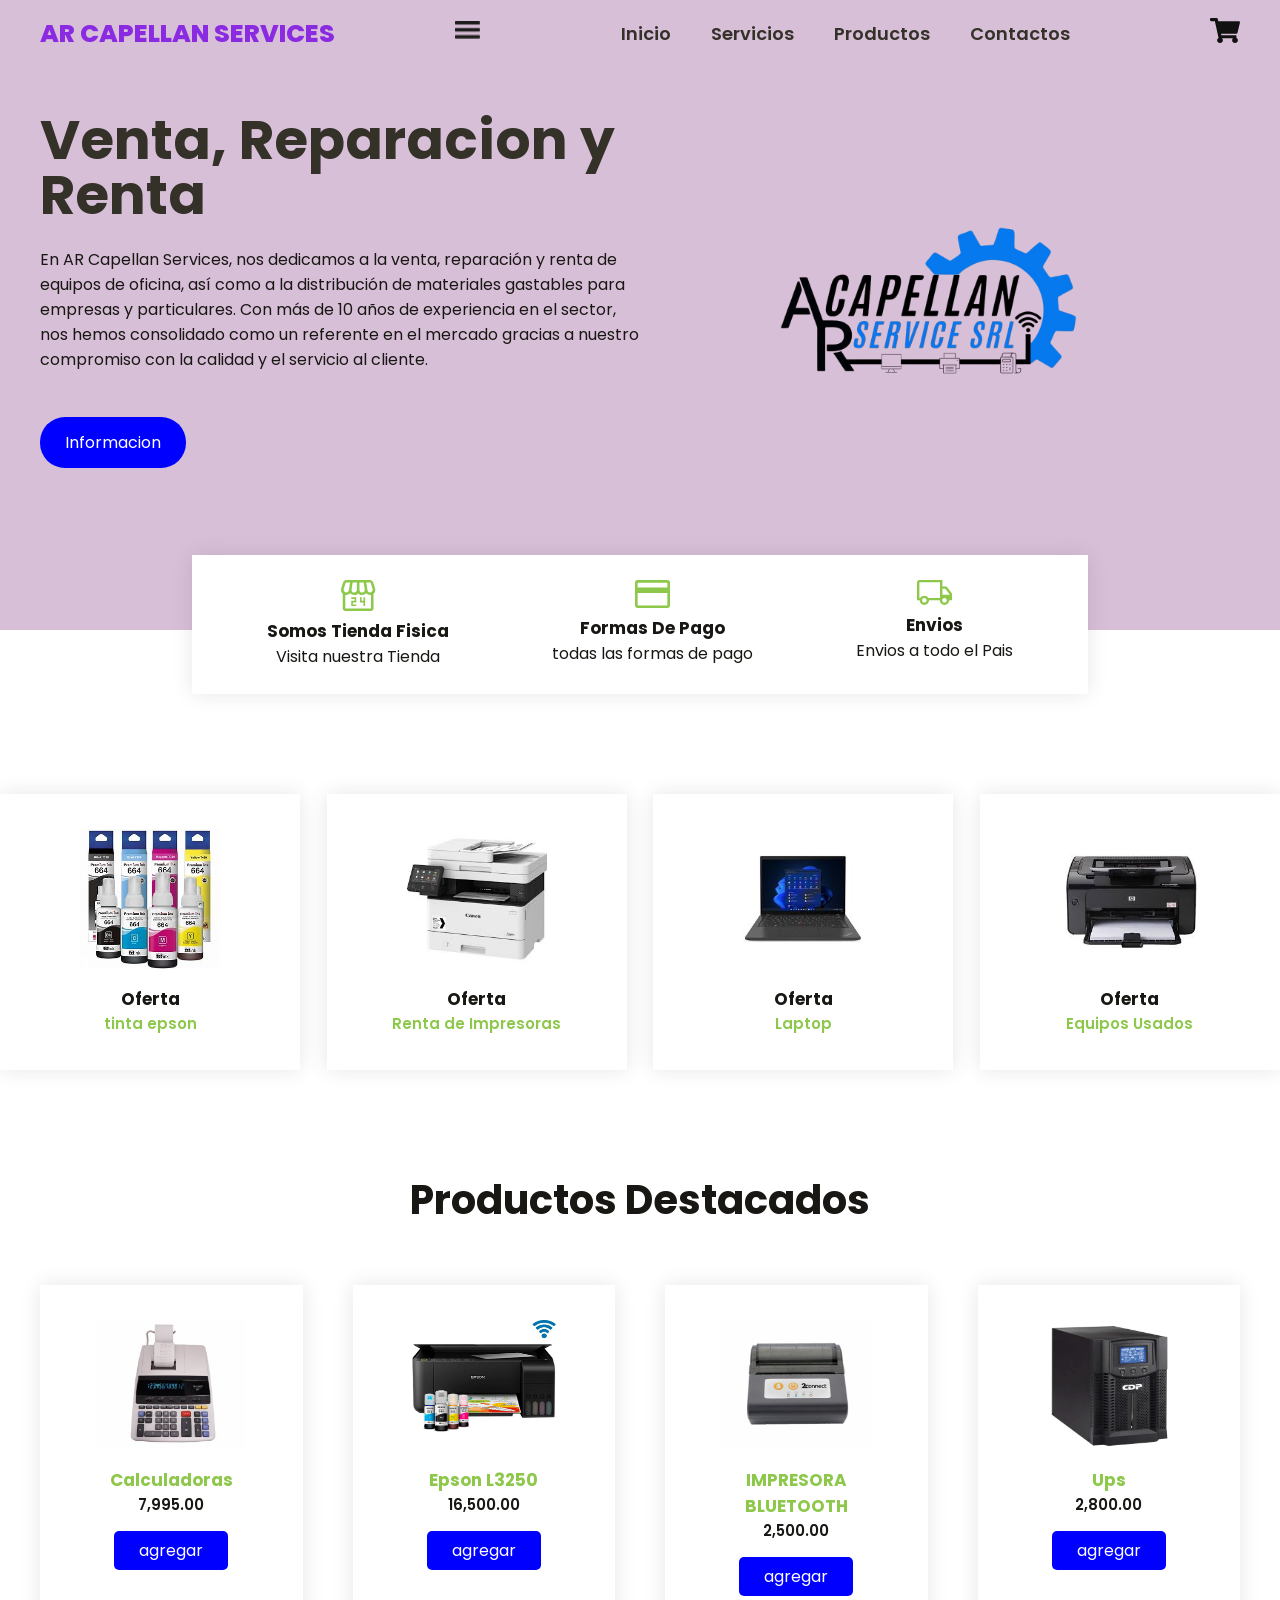
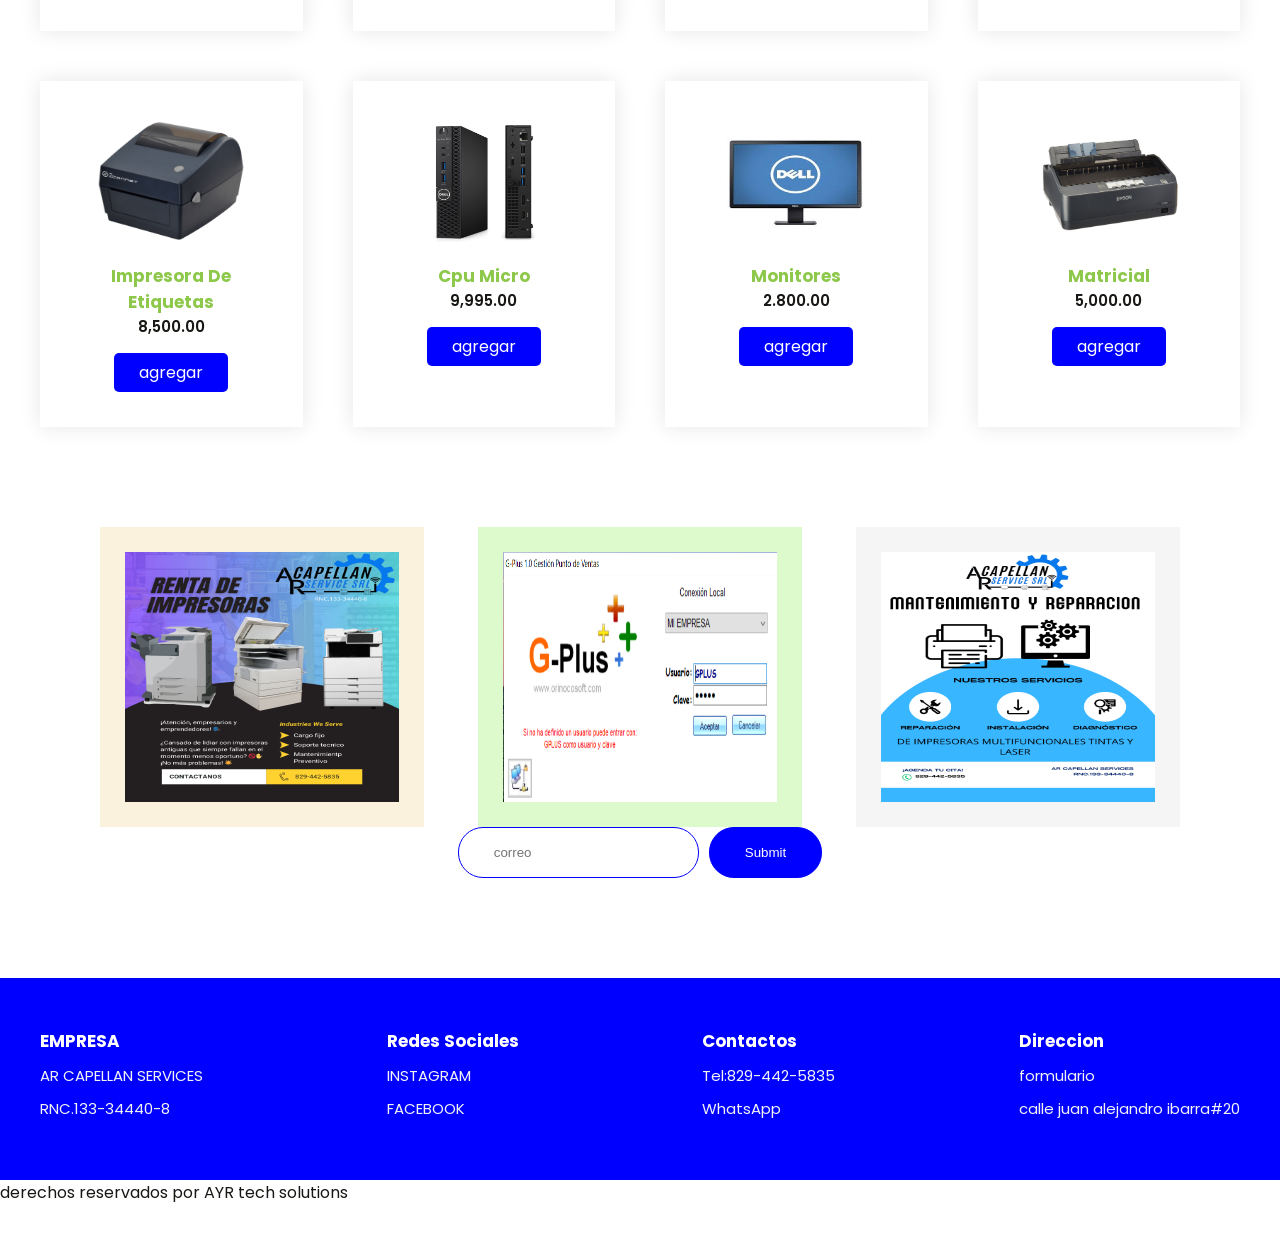
<file: pagina/index.html>
<!DOCTYPE html>
<html lang="es">
<head>
    <meta charset="UTF-8">
    <meta name="viewport" content="width=device-width, initial-scale=1.0">
    <title>pagina</title>
    <link rel="stylesheet" href="style.css">
</head>
<body>
    <header class="header">
        <div class="menu container">
            <a href="#" class="logo">AR Capellan Services</a>
            <input type="checkbox" id="menu" />
            <label for="menu">
                <img src="images/menu.png" class="menu-icono" alt="">
            </label>
            <nav class="navbar">
                <ul>
                    <li><a href="index.html">Inicio</a></li>
                    <li><a href="servicios.html">Servicios</a></li>
                    <li><a href="productos.html">Productos</a></li>
                    <li><a href="#info">Contactos</a></li>
                </ul>

            </nav>
            <div>
                <ul>
                    <li class="submenu">
                        <img src="images/car.svg" id="img-carrito" alt="carrito">
                        <div id="carrito">
                            <table id="lista-carrito">
                                <thead>
                                    <tr>
                                        <th>Imagen</th>
                                        <th>Nombre</th>
                                        <th>Precio</th>
                                        <th></th>
                                    </tr>
                                </thead>
                                <tbody></tbody>
                            </table>
                            <a href="#" id="vaciar-carrito" class="btn-2">vaciar carrito</a>
                        </div>
                    </li>
                </ul>
            </div>
        </div>
        <div class="header-content container">

            <div class="header-txt">
                <h1>Venta, Reparacion y Renta</h1>
                <p>
                    En AR Capellan Services, nos dedicamos a la venta, reparación y renta de equipos de oficina, 
                    así como a la distribución de materiales gastables para empresas y particulares. Con 
                    más de 10 años de experiencia en el sector, nos hemos consolidado como un referente en 
                    el mercado gracias a nuestro compromiso con la calidad y el servicio al cliente.
                </p>
                <a href="#info" class="btn-1">Informacion</a>
            </div>
            <div class="header-img">
                <img src="images/9c46553f-4c68-44c7-bbeb-19b56afff78b.png" alt="">

            </div>

        </div>
    </header>

    <section class="information container">

        <div class="information-content">

            <div class="information-1">
                <img src="images/i1.svg" alt="">
                <h3>Somos Tienda Fisica</h3>
                <p>Visita nuestra Tienda</p>

            </div>

            <div class="information-1">
                <img src="images/i2.svg" alt="">
                <h3>Formas de pago</h3>
                <p>todas las formas de pago</p>

            </div>

            <div class="information-1">
                <img src="images/i3.svg" alt="">
                <h3>Envios</h3>
                <p>Envios a todo el Pais</p>

            </div>

        </div>
    </section>

    <section class="oferts-container">
        <div class="ofert-1">
            <img src="images/tinta.jfif" alt="">
            <h3>Oferta</h3>
            <p>tinta epson</p>
        </div>
        <div class="ofert-1">
            <img src="images/455-2.jfif" alt="">
            <h3>Oferta</h3>
            <p>Renta de Impresoras</p>
        </div>
        <div class="ofert-1">
            <img src="images/laptop.jpg" alt="">
            <h3>Oferta</h3>
            <p>Laptop</p>
        </div>
        <div class="ofert-1">
            <img src="images/hp p1102w.jfif" alt="">
            <h3>Oferta</h3>
            <p>Equipos Usados</p>
        </div>
    </section>

    <main class="products container" id="lista-1">
        <h2>Productos destacados</h2>

        <div class="product-content">

            <div class="product">
                <img src="images/calculadora.jfif" alt="">
                <div class="product-txt">
                    <h3>Calculadoras</h3>
                    <p class="precio">7,995.00</p>
                    <a href="#" class="agregar-carrito btn-2" data-id="1">agregar</a>
                </div>
            </div>

            <div class="product">
                <img src="images/L3250.jpg" alt="">
                <div class="product-txt">
                    <h3>Epson L3250</h3>
                    <p class="precio">16,500.00</p>
                    <a href="#" class="agregar-carrito btn-2" data-id="2">agregar</a>
                </div>
            </div>

            <div class="product">
                <img src="images/blutu print.jpg" alt="">
                <div class="product-txt">
                    <h3>IMPRESORA BLUETOOTH</h3>
                    <p class="precio">2,500.00</p>
                    <a href="#" class="agregar-carrito btn-2" data-id="3">agregar</a>
                </div>
            </div>

            <div class="product">
                <img src="images/ups.png" alt="">
                <div class="product-txt">
                    <h3>Ups</h3>
                    <p class="precio">2,800.00</p>
                    <a href="#" class="agregar-carrito btn-2" data-id="4">agregar</a>
                </div>
            </div>

            <div class="product">
                <img src="images/2connet et.png" alt="">
                <div class="product-txt">
                    <h3>Impresora de etiquetas</h3>
                    <p class="precio">8,500.00</p>
                    <a href="#" class="agregar-carrito btn-2" data-id="5">agregar</a>
                </div>
            </div>

            <div class="product">
                <img src="images/Dell-Optiplex-3050-Micro.jpg" alt="">
                <div class="product-txt">
                    <h3>Cpu Micro</h3>
                    <p class="precio">9,995.00</p>
                    <a href="#" class="agregar-carrito btn-2" data-id="6">agregar</a>
                </div>
            </div>

            <div class="product">
                <img src="images/monitores.jfif" alt="">
                <div class="product-txt">
                    <h3>Monitores</h3>
                    <p class="precio">2.800.00</p>
                    <a href="#" class="agregar-carrito btn-2" data-id="7">agregar</a>
                </div>
            </div>

            <div class="product">
                <img src="images/lx-350.jpg" alt="">
                <div class="product-txt">
                    <h3>Matricial</h3>
                    <p class="precio">5,000.00</p>
                    <a href="#" class="agregar-carrito btn-2" data-id="8">agregar</a>
                </div>
            </div>

        </div>

    </main>

    <section class="service">

        <div class="service-1">
            <img class="store" src="images/black y blu.png" alt="">
        </div>
        <div class="service-2">
            <img class="store" src="images/gplus.png" alt="">
        </div>
        <div class="service-3">
            <img class="store" src="images/Black and Yellow Modern Machinery and Equipment Rental Flyer (2).png" alt="">
        </div>
    </section>

    <section class="contact container">
        <form>
            <input type="email" placeholder="correo">
            <input type="submit" class="btn-3">
        </form>

    </section>

    <footer class="footer" id="info">
        <div class="footer-content container">

            <div class="link">
                <h3>EMPRESA</h3>
                <ul>
                    <li><a href="#">AR CAPELLAN SERVICES</a></li>
                    <li><a href="#">RNC.133-34440-8</a></li>
                </ul>
            </div>

            <div class="link">
                <h3>Redes Sociales</h3>
                <ul>
                    <li><a href="#">INSTAGRAM</a></li>
                    <li><a href="#">FACEBOOK</a></li>
                </ul>
            </div>

            <div class="link">
                <h3>Contactos</h3>
                <ul>
                    <li><a href="#">Tel:829-442-5835</a></li>
                    <li><a href="#">WhatsApp</a></li>
                </ul>
            </div>

            <div class="link">
                <h3>Direccion</h3>
                <ul>
                    <li><a href="https://docs.google.com/forms/d/e/1FAIpQLScS4ms8FTsH62afDTFdSHdlRPgSQVAAd4B9o5_jWUWKM56L8A/viewform?usp=header">formulario</a></li>
                    <li><a href="#">calle juan alejandro ibarra#20 </a></li>
                </ul>
            </div>

        </div>
    </footer>
    <p>derechos reservados por AYR tech solutions</p>

    <script src="script.js"></script>  
</body>
</html>
</file>
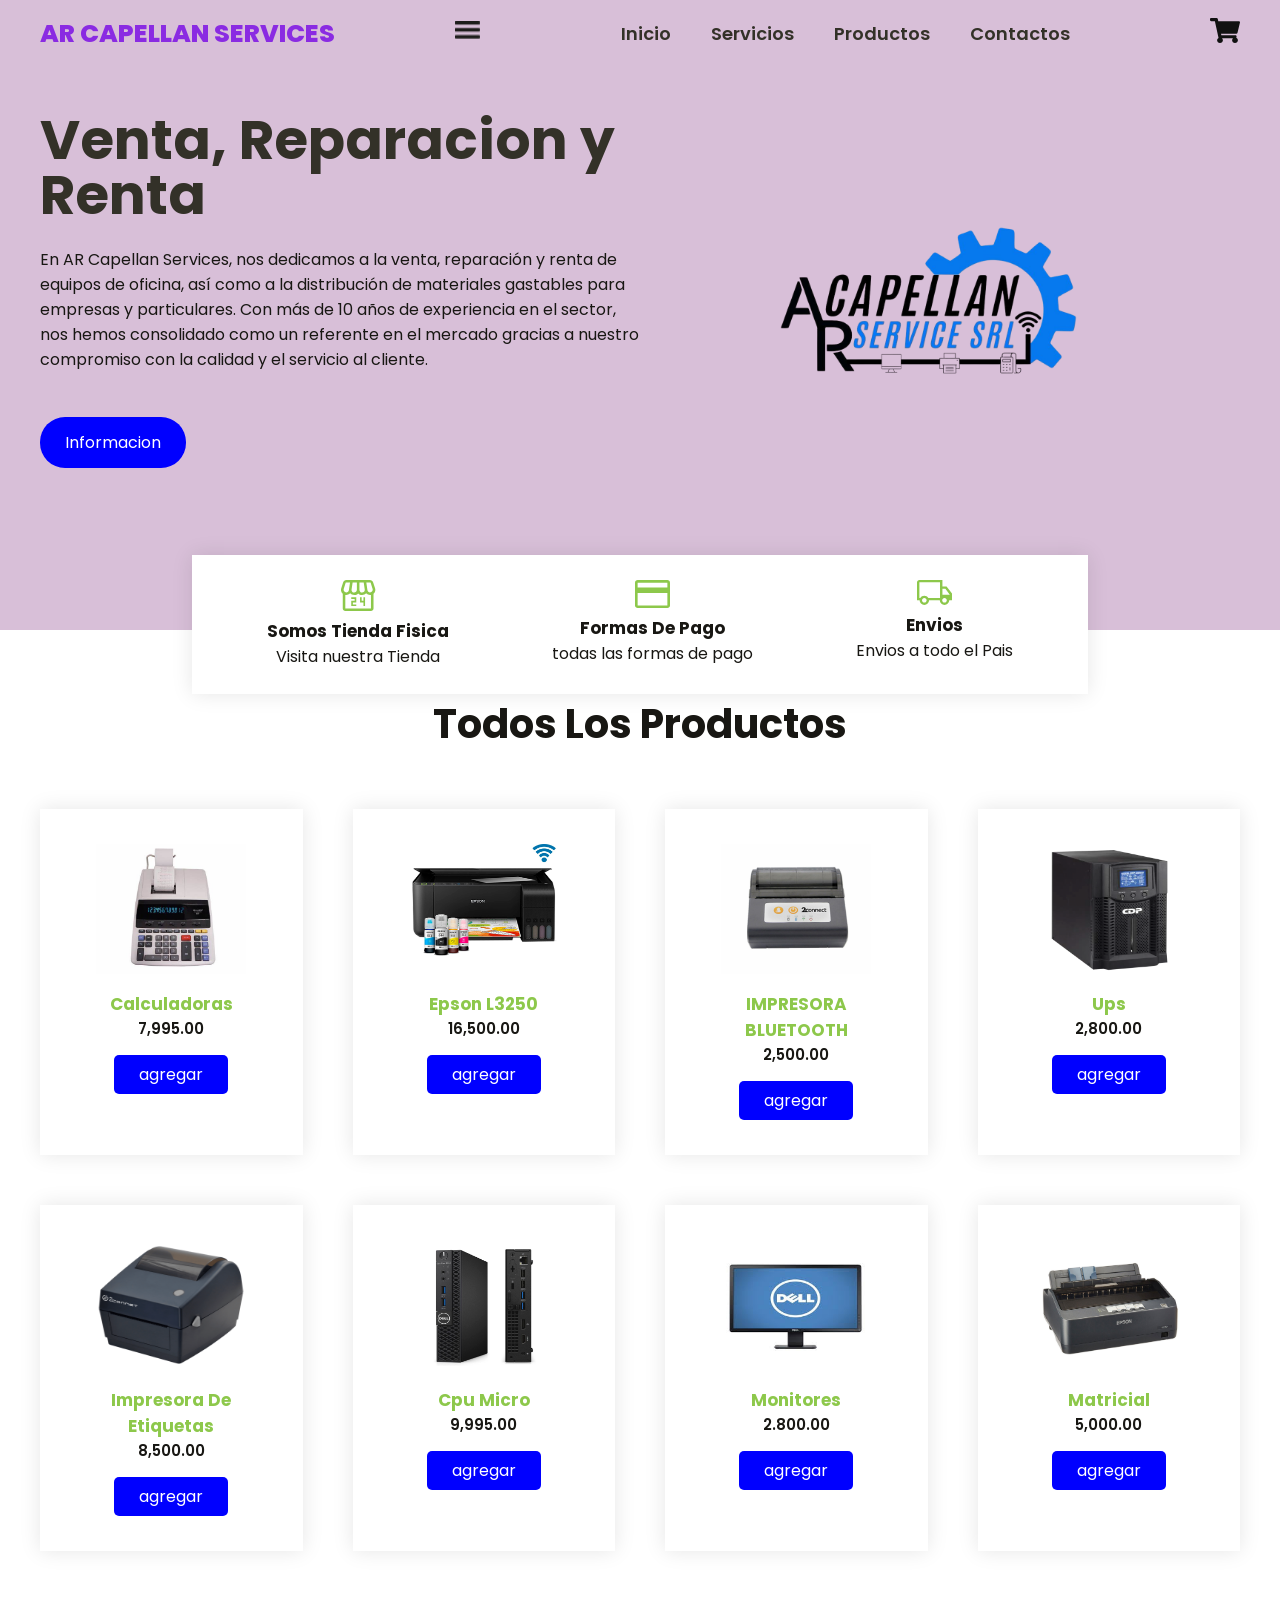
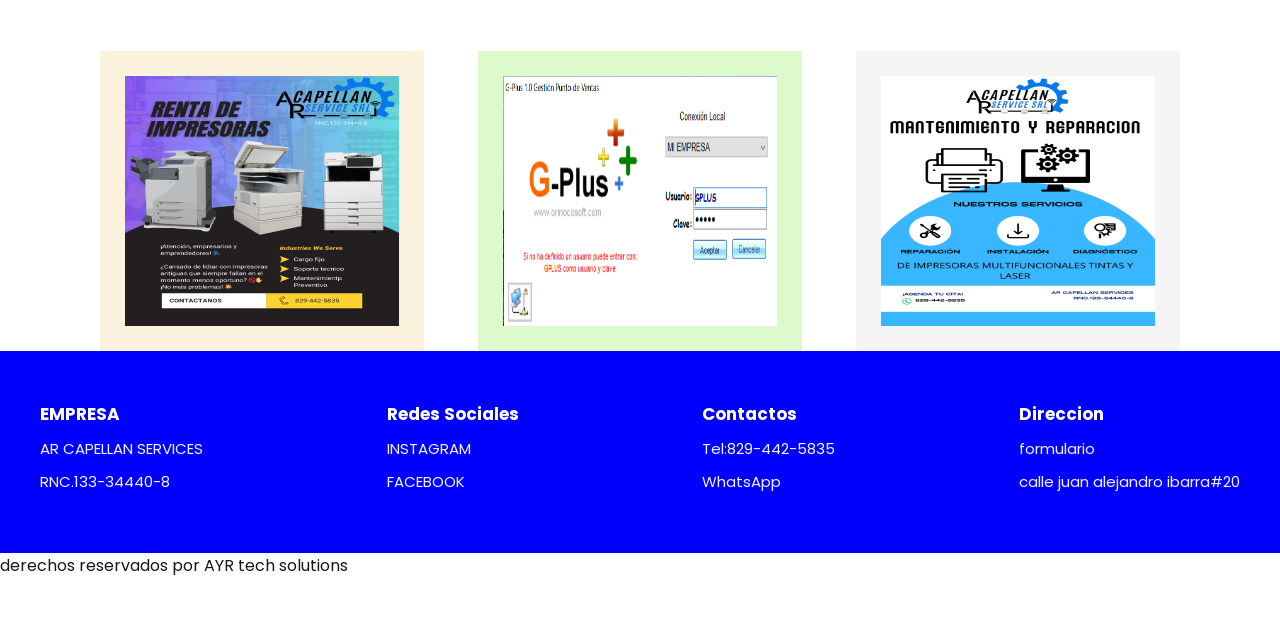
<file: pagina/productos.html>
<!DOCTYPE html>
<html lang="es">
<head>
    <meta charset="UTF-8">
    <meta name="viewport" content="width=device-width, initial-scale=1.0">
    <title>pagina</title>
    <link rel="stylesheet" href="style.css">
</head>
<body>
    <header class="header">
        <div class="menu container">
            <a href="#" class="logo">AR Capellan Services</a>
            <input type="checkbox" id="menu" />
            <label for="menu">
                <img src="images/menu.png" class="menu-icono" alt="">
            </label>
            <nav class="navbar">
                <ul>
                    <li><a href="index.html">Inicio</a></li>
                    <li><a href="servicios.html">Servicios</a></li>
                    <li><a href="productos.html">Productos</a></li>
                    <li><a href="#info">Contactos</a></li>
                </ul>

            </nav>
            <div>
                <ul>
                    <li class="submenu">
                        <img src="images/car.svg" id="img-carrito" alt="carrito">
                        <div id="carrito">
                            <table id="lista-carrito">
                                <thead>
                                    <tr>
                                        <th>Imagen</th>
                                        <th>Nombre</th>
                                        <th>Precio</th>
                                        <th></th>
                                    </tr>
                                </thead>
                                <tbody></tbody>
                            </table>
                            <a href="#" id="vaciar-carrito" class="btn-2">vaciar carrito</a>
                        </div>
                    </li>
                </ul>
            </div>
        </div>
        <div class="header-content container">

            <div class="header-txt">
                <h1>Venta, Reparacion y Renta</h1>
                <p>
                    En AR Capellan Services, nos dedicamos a la venta, reparación y renta de equipos de oficina, 
                    así como a la distribución de materiales gastables para empresas y particulares. Con 
                    más de 10 años de experiencia en el sector, nos hemos consolidado como un referente en 
                    el mercado gracias a nuestro compromiso con la calidad y el servicio al cliente.
                </p>
                <a href="#info" class="btn-1">Informacion</a>
            </div>
            <div class="header-img">
                <img src="images/9c46553f-4c68-44c7-bbeb-19b56afff78b.png" alt="">

            </div>

        </div>
    </header>

    <section class="information container">

        <div class="information-content">

            <div class="information-1">
                <img src="images/i1.svg" alt="">
                <h3>Somos Tienda Fisica</h3>
                <p>Visita nuestra Tienda</p>

            </div>

            <div class="information-1">
                <img src="images/i2.svg" alt="">
                <h3>Formas de pago</h3>
                <p>todas las formas de pago</p>

            </div>

            <div class="information-1">
                <img src="images/i3.svg" alt="">
                <h3>Envios</h3>
                <p>Envios a todo el Pais</p>

            </div>

        </div>
    </section>

    <main class="products container" id="lista-1">
        <h2>Todos los Productos</h2>

        <div class="product-content">

            <div class="product">
                <img src="images/calculadora.jfif" alt="">
                <div class="product-txt">
                    <h3>Calculadoras</h3>
                    <p class="precio">7,995.00</p>
                    <a href="#" class="agregar-carrito btn-2" data-id="1">agregar</a>
                </div>
            </div>

            <div class="product">
                <img src="images/L3250.jpg" alt="">
                <div class="product-txt">
                    <h3>Epson L3250</h3>
                    <p class="precio">16,500.00</p>
                    <a href="#" class="agregar-carrito btn-2" data-id="2">agregar</a>
                </div>
            </div>

            <div class="product">
                <img src="images/blutu print.jpg" alt="">
                <div class="product-txt">
                    <h3>IMPRESORA BLUETOOTH</h3>
                    <p class="precio">2,500.00</p>
                    <a href="#" class="agregar-carrito btn-2" data-id="3">agregar</a>
                </div>
            </div>

            <div class="product">
                <img src="images/ups.png" alt="">
                <div class="product-txt">
                    <h3>Ups</h3>
                    <p class="precio">2,800.00</p>
                    <a href="#" class="agregar-carrito btn-2" data-id="4">agregar</a>
                </div>
            </div>

            <div class="product">
                <img src="images/2connet et.png" alt="">
                <div class="product-txt">
                    <h3>Impresora de etiquetas</h3>
                    <p class="precio">8,500.00</p>
                    <a href="#" class="agregar-carrito btn-2" data-id="5">agregar</a>
                </div>
            </div>

            <div class="product">
                <img src="images/Dell-Optiplex-3050-Micro.jpg" alt="">
                <div class="product-txt">
                    <h3>Cpu Micro</h3>
                    <p class="precio">9,995.00</p>
                    <a href="#" class="agregar-carrito btn-2" data-id="6">agregar</a>
                </div>
            </div>

            <div class="product">
                <img src="images/monitores.jfif" alt="">
                <div class="product-txt">
                    <h3>Monitores</h3>
                    <p class="precio">2.800.00</p>
                    <a href="#" class="agregar-carrito btn-2" data-id="7">agregar</a>
                </div>
            </div>

            <div class="product">
                <img src="images/lx-350.jpg" alt="">
                <div class="product-txt">
                    <h3>Matricial</h3>
                    <p class="precio">5,000.00</p>
                    <a href="#" class="agregar-carrito btn-2" data-id="8">agregar</a>
                </div>
            </div>

        </div>

    </main>

    <section class="service">

        <div class="service-1">
            <img class="store" src="images/black y blu.png" alt="">
        </div>
        <div class="service-2">
            <img class="store" src="images/gplus.png" alt="">
        </div>
        <div class="service-3">
            <img class="store" src="images/Black and Yellow Modern Machinery and Equipment Rental Flyer (2).png" alt="">
        </div>
    </section>


    <footer class="footer" id="info">
        <div class="footer-content container">

            <div class="link">
                <h3>EMPRESA</h3>
                <ul>
                    <li><a href="#">AR CAPELLAN SERVICES</a></li>
                    <li><a href="#">RNC.133-34440-8</a></li>
                </ul>
            </div>

            <div class="link">
                <h3>Redes Sociales</h3>
                <ul>
                    <li><a href="#">INSTAGRAM</a></li>
                    <li><a href="#">FACEBOOK</a></li>
                </ul>
            </div>

            <div class="link">
                <h3>Contactos</h3>
                <ul>
                    <li><a href="#">Tel:829-442-5835</a></li>
                    <li><a href="#">WhatsApp</a></li>
                </ul>
            </div>

            <div class="link">
                <h3>Direccion</h3>
                <ul>
                    <li><a href="https://docs.google.com/forms/d/e/1FAIpQLScS4ms8FTsH62afDTFdSHdlRPgSQVAAd4B9o5_jWUWKM56L8A/viewform?usp=header">formulario</a></li>
                    <li><a href="#">calle juan alejandro ibarra#20 </a></li>
                </ul>
            </div>

        </div>
    </footer>
    <p>derechos reservados por AYR tech solutions</p>

    <script src="script.js"></script>  
</body>
</html>
</file>
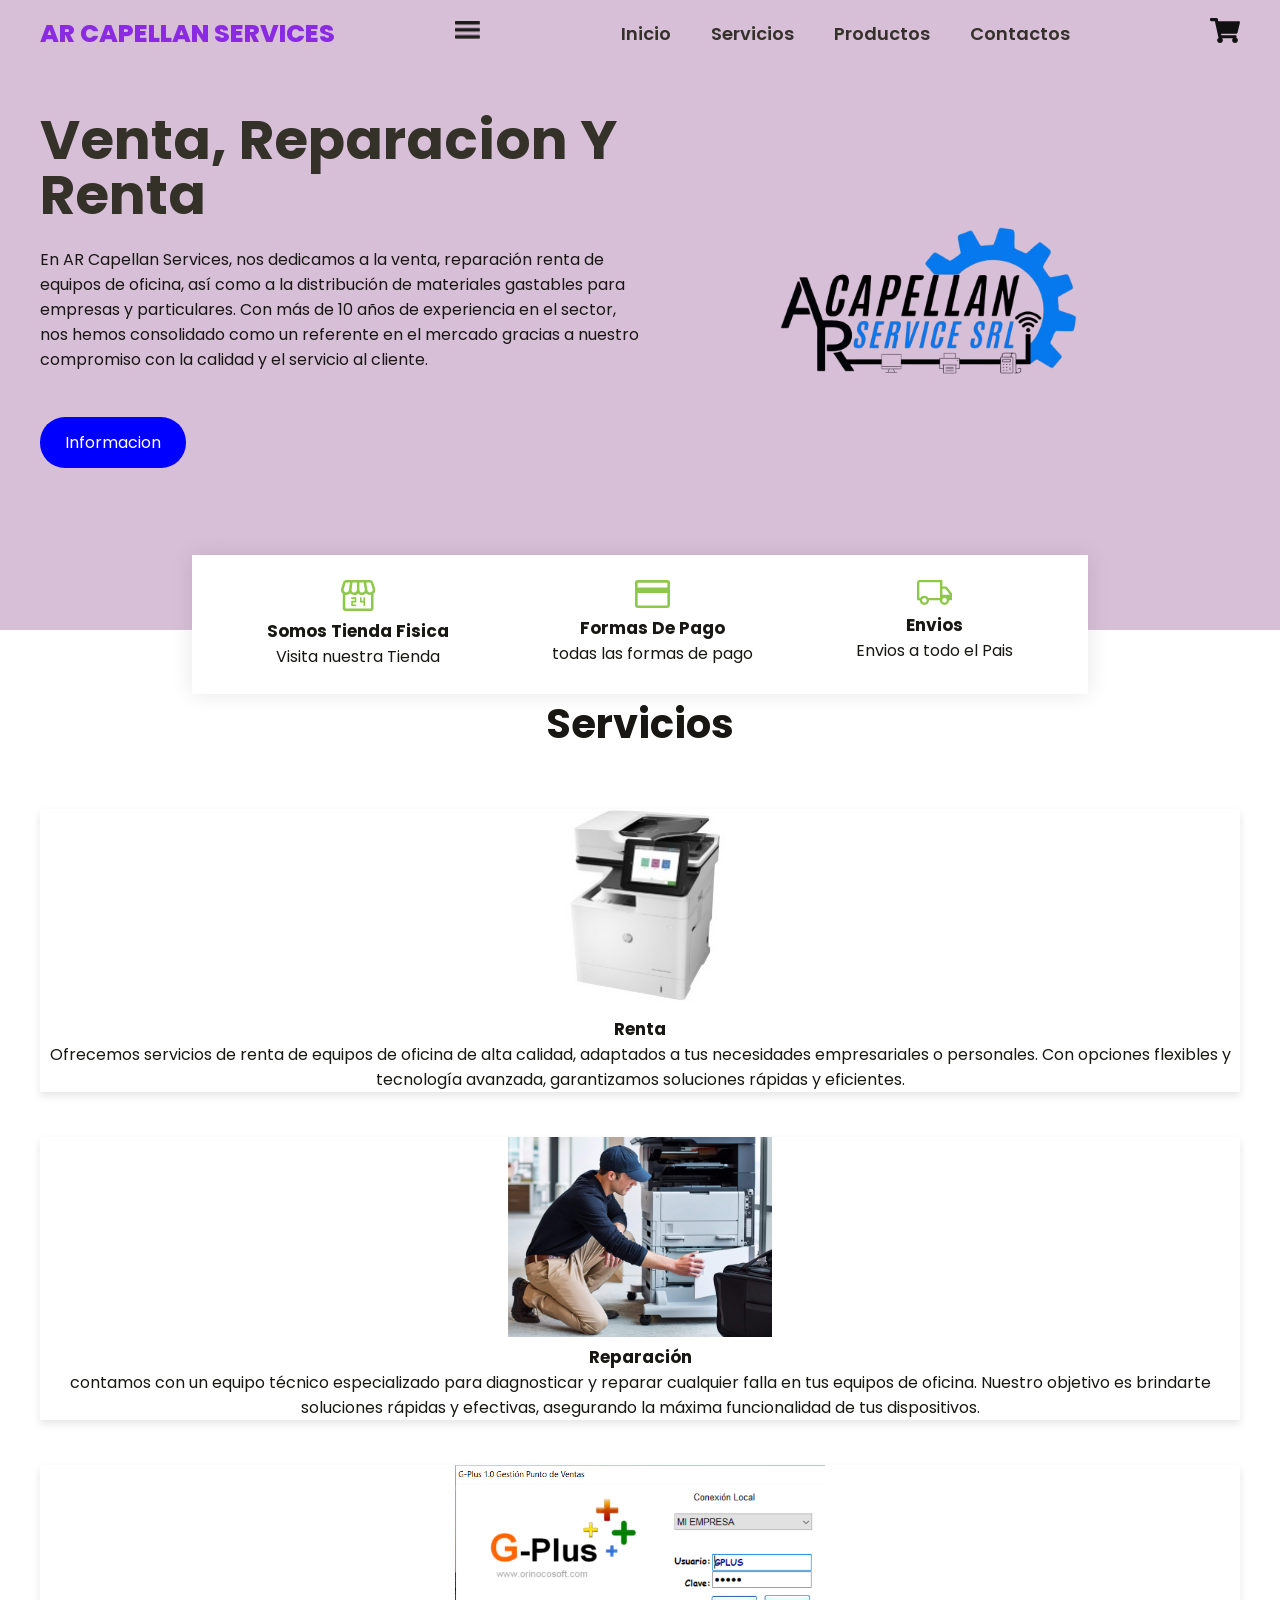
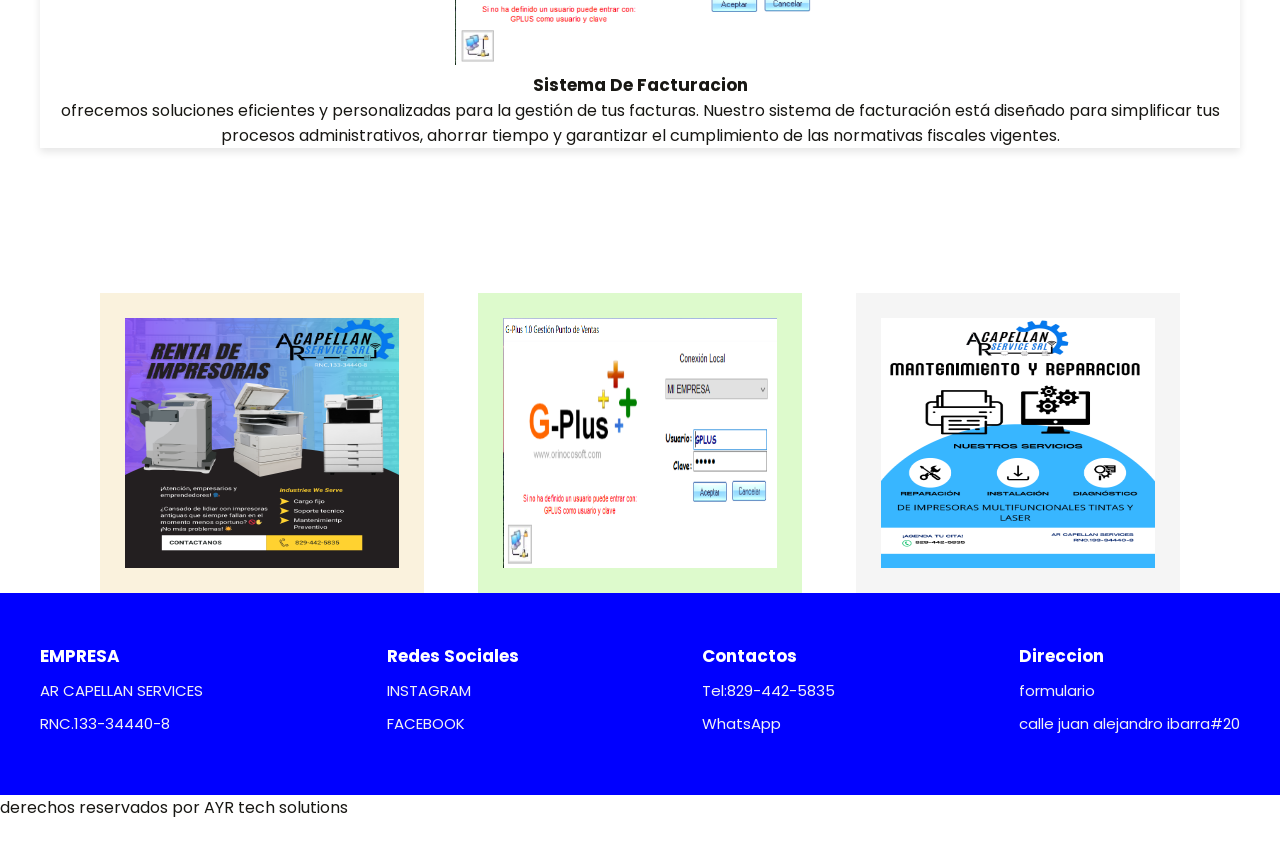
<file: pagina/servicios.html>
<!DOCTYPE html>
<html lang="es">
<head>
    <meta charset="UTF-8">
    <meta name="viewport" content="width=device-width, initial-scale=1.0">
    <title>pagina</title>
    <link rel="stylesheet" href="style.css">
</head>
<body>
    <header class="header">
        <div class="menu container">
            <a href="#" class="logo">AR Capellan Services</a>
            <input type="checkbox" id="menu" />
            <label for="menu">
                <img src="images/menu.png" class="menu-icono" alt="">
            </label>
            <nav class="navbar">
                <ul>
                    <li><a href="index.html">Inicio</a></li>
                    <li><a href="servicios.html">Servicios</a></li>
                    <li><a href="productos.html">Productos</a></li>
                    <li><a href="#info">Contactos</a></li>
                </ul>

            </nav>
            <div>
                <ul>
                    <li class="submenu">
                        <img src="images/car.svg" id="img-carrito" alt="carrito">
                        <div id="carrito">
                            <table id="lista-carrito">
                                <thead>
                                    <tr>
                                        <th>Imagen</th>
                                        <th>Nombre</th>
                                        <th>Precio</th>
                                        <th></th>
                                    </tr>
                                </thead>
                                <tbody></tbody>
                            </table>
                            <a href="#" id="vaciar-carrito" class="btn-2">vaciar carrito</a>
                        </div>
                    </li>
                </ul>
            </div>
        </div>
        <div class="header-content container">

            <div class="header-txt">
                <h1>Venta, Reparacion Y Renta</h1>
                <p>
                    En AR Capellan Services, nos dedicamos a la venta, reparación renta de equipos de oficina, 
                    así como a la distribución de materiales gastables para empresas y particulares. Con 
                    más de 10 años de experiencia en el sector, nos hemos consolidado como un referente en 
                    el mercado gracias a nuestro compromiso con la calidad y el servicio al cliente.
                </p>
                <a href="#info" class="btn-1">Informacion</a>
            </div>
            <div class="header-img">
                <img src="images/9c46553f-4c68-44c7-bbeb-19b56afff78b.png" alt="">

            </div>

        </div>
    </header>

    <section class="information container">

        <div class="information-content">

            <div class="information-1">
                <img src="images/i1.svg" alt="">
                <h3>Somos Tienda Fisica</h3>
                <p>Visita nuestra Tienda</p>

            </div>

            <div class="information-1">
                <img src="images/i2.svg" alt="">
                <h3>Formas de pago</h3>
                <p>todas las formas de pago</p>

            </div>

            <div class="information-1">
                <img src="images/i3.svg" alt="">
                <h3>Envios</h3>
                <p>Envios a todo el Pais</p>

            </div>

        </div>
    </section>

    <main class="products container" id="lista-1">
        <h2>servicios</h2>

        <section id="servicios" class="py-5 bg-light">
            <div class="container">
                <div class="row row-cols-1 row-cols-md-3 g-4">
                    <div class="col">
                        <div class="card h-100 service-card">
                            <img src="images/HP-láser-Jet-E62655..jpg" class="card-img-top" alt="Financiamiento" style="object-fit: cover; height: 200px;">
                            <div class="card-body">
                                <i class="fas fa-piggy-bank fa-2x mb-2 text-accent"></i>
                                <h3 class="card-title">Renta</h3>
                                <p class="card-text">Ofrecemos servicios de renta de equipos de oficina de alta calidad, adaptados a tus necesidades empresariales o personales. Con opciones flexibles y tecnología avanzada, garantizamos soluciones rápidas y eficientes.</p>
                            </div>
                        </div>
                    </div>
                    <div class="col">
                        <div class="card h-100 service-card">
                            <img src="images/Reparacion.jpg" class="card-img-top" alt="Reparación" style="object-fit: cover; height: 200px;">
                            <div class="card-body">
                                <i class="fas fa-wrench fa-2x mb-2 text-accent"></i>
                                <h3 class="card-title">Reparación</h3>
                                <p class="card-text">contamos con un equipo técnico especializado para diagnosticar y reparar cualquier falla en tus equipos de oficina. Nuestro objetivo es brindarte soluciones rápidas y efectivas, asegurando la máxima funcionalidad de tus dispositivos.</p>
                            </div>
                        </div>
                    </div>
                    <div class="col">
                        <div class="card h-100 service-card">
                            <img src="images/gplus.png" class="card-img-top" alt="Desbloqueo" style="object-fit: cover; height: 200px;">
                            <div class="card-body">
                                <i class="fas fa-unlock fa-2x mb-2 text-accent"></i>
                                <h3 class="card-title">Sistema De Facturacion</h3>
                                <p class="card-text">ofrecemos soluciones eficientes y personalizadas para la gestión de tus facturas. Nuestro sistema de facturación está diseñado para simplificar tus procesos administrativos, ahorrar tiempo y garantizar el cumplimiento de las normativas fiscales vigentes.</p>
                            </div>
                        </div>
                    </div>
                </div>
            </div>
        </section>

       

    </main>

    <section class="service">

        <div class="service-1">
            <img class="store" src="images/black y blu.png" alt="">
        </div>
        <div class="service-2">
            <img class="store" src="images/gplus.png" alt="">
        </div>
        <div class="service-3">
            <img class="store" src="images/Black and Yellow Modern Machinery and Equipment Rental Flyer (2).png" alt="">
        </div>
    </section>


    <footer class="footer" id="info">
        <div class="footer-content container">

            <div class="link">
                <h3>EMPRESA</h3>
                <ul>
                    <li><a href="#">AR CAPELLAN SERVICES</a></li>
                    <li><a href="#">RNC.133-34440-8</a></li>
                </ul>
            </div>

            <div class="link">
                <h3>Redes Sociales</h3>
                <ul>
                    <li><a href="#">INSTAGRAM</a></li>
                    <li><a href="#">FACEBOOK</a></li>
                </ul>
            </div>

            <div class="link">
                <h3>Contactos</h3>
                <ul>
                    <li><a href="#">Tel:829-442-5835</a></li>
                    <li><a href="#">WhatsApp</a></li>
                </ul>
            </div>

            <div class="link">
                <h3>Direccion</h3>
                <ul>
                    <li><a href="https://docs.google.com/forms/d/e/1FAIpQLScS4ms8FTsH62afDTFdSHdlRPgSQVAAd4B9o5_jWUWKM56L8A/viewform?usp=header">formulario</a></li>
                    <li><a href="#">calle juan alejandro ibarra#20 </a></li>
                </ul>
            </div>

        </div>
    </footer>
    <p>derechos reservados por AYR tech solutions</p>

    <script src="script.js"></script>  
</body>
</html>
</file>
<file: pagina/style.css>
@import url('https://fonts.googleapis.com/css2?family=Poppins:ital,wght@0,100;0,200;0,300;0,400;0,500;0,600;0,700;0,800;0,900;1,100;1,200;1,300;1,400;1,500;1,600;1,700;1,800;1,900&display=swap');
* {
    margin: 0;
    padding: 0;
    box-sizing: border-box;
    text-decoration: none;
    list-style: none;
}

body {
    font-family: "Poppins", sans-serif;
    color: aqua;

}

img {
    max-width: 100%;
}

.container {
    max-width: 1200px;
    margin: 0 auto;
}
.header {
    background-color: thistle;
    display: flex;
    align-items: center;
    min-height: 70vh;
    padding: 100px 0;
}

.menu {
    position: absolute;
    top: 0;
    left: 0;
    right: 0;
    display: flex;
    align-items: center;
    justify-content: space-between;
}

.logo {
    color: blueviolet;
    font-size: 25px;
    font-weight: 800;
    text-transform: uppercase;
}
.menu .navbar ul li {
    position: relative;
    float: left;
}

.menu .navbar ul li a {
    font-size: 18px;
    padding: 20px;
    color: #333128;
    display: block;
    font-weight: 600;
}

#menu {
    display: none;
}

.menu-icono {
    width: 25px;

}

.menu laber {
    cursor: pointer;
    display: none;
}
.submenu {
    position: relative;
}
.submenu #carrito {
    display: none;
}

.submenu:hover #carrito {
    display: block;
    position: absolute;
    right: 0;
    backdrop-filter: blur(10px);
    top: 100%;
    z-index: 1;
    background-color: #4E4B5076;
    padding: 20px;
    min-width: 400px;
}

table {
    width: 100%;
}

th, td {
    color: white;
}

.borrar {
    background-color: blue;
    border-radius: 50%;
    padding: 5px 10px;
    color: white;
    font-weight: 800;
    cursor: pointer;
}
.header-content {
    display: flex;
}
.header-txt {
    flex-basis: 50%;
}
.header-txt span {
    font-size: 16px;
    color: blue;
    font-weight: 700;
    margin-bottom: 15px;
    display: block;
}

.header-txt h1 {
    font-size: 55px;
    line-height: 1;
    color: #333128;
    margin-bottom: 25px;
}

p {
    font-size: 16px;
    color: #181713;
    margin-bottom: 45px;
}

.btn-1 {
    display: inline-block;
    padding: 13px 25px;
    color: white;
    border-radius: 25px;
    background-color: blue;
    text-transform: capitalize;
}
.header-img {
    flex-basis: 50%;
    text-align: center;

}
.header-img img {
    width: 400px;
}

.information {
    width: 70%;
    box-shadow: 0 0 20px rgba(0, 0, 0, 0.1);
    padding: 25px 75px;
    margin-top: -75px;
    background-color: white;
}

.information-content {
    text-align: center;
    display: flex;
    justify-content: space-between;
}

.information-1 img {
    width: 35px;

}
h3 {
    font-size: 17px;
    color: #181713;
    text-transform: capitalize;
}
.information-1 p {
    margin-bottom: 0;
}
.oferts-container {
    padding: 100px 0;
    display: flex;
    justify-content: space-between;
}
.ofert-1 {
    text-align: center;
    flex-basis: calc(25% - 20px);
    box-shadow: 0 0 20px rgb(0, 0, 0, 0.1);
    padding: 35px;
}
.ofert-1 img {
    width: 140px;
    margin-bottom: 10px;
}
.ofert-1 p {
    font-size: 15px;
    margin: 0;
    font-weight: 600;
    color: #8dc84b;
}
.products {
    padding: 0 0 100px 0;
    text-align: center;
}
.products h2 {
    font-size: 40px;
    color: #181713;
    text-transform: capitalize;
    margin-bottom: 55px;
}

.product-content {
    display: grid;
    grid-template-columns: repeat(4, 1fr);
    gap: 50px;
}
.product {
    text-align: center;
    box-shadow: 0 0 20px rgba(0, 0, 0, 0.1);
    padding: 35px;
}
.product img {
    width: 150px;
    height: 130px;
    margin-bottom: 10px;
}
.product h3 {
    color: #8dc84b;
}
.product p {
    font-size: 15px;
    margin: 0;
    color: #181713;
    font-weight: 600;
}
.btn-2 {
    display: inline-block;
    margin-top: 15px;
    padding: 7px 25px;
    border-radius: 5px;
    color: white;
    background-color: blue;
}
.service {
    padding-inline: 100px;
    display: flex;
    justify-content: space-between;
}
.service-1 {
    flex-basis: 30%;
    padding: 25px;
    background-color: #FAF2DD;
    display: flex;
    justify-content: center;
    align-items: center;
}
.store {
    width: 300px;
    height: 250px;
}

.service-2 {
    flex-basis: 30%;
    padding: 25px;
    background-color: #DDFACC;
    display: flex;
    justify-content: center;
    align-items: center
}

.service-3 {
    flex-basis: 30%;
    padding: 25px;
    background-color: whitesmoke;
    display: flex;
    justify-content: center;
    align-items: center
}

.contact {
    padding-bottom: 100px;
    display: flex;
    justify-content: center;
    align-items: center;
}

form {
    display: flex;
}

input {
    padding: 17px 35px;
    border-radius: 25px;
    border: 1px solid blue;
    outline: none;
}
.btn-3 {
    margin-left: 10px;
    color: white;
    background-color: blue;
}

.footer {
    padding: 50px 0;
    background-color: blue;
}

.footer-content {
    display: flex;
    justify-content: space-between;
}
.link h3 {
    color: white;
    font-size: 17px;
    margin-bottom: 10px;
}
.link a {
    color: #f3f3f3;
    font-size: 15px;
    display: block;
    margin-bottom: 10px;
}

.link a:hover {
    color: white;
}

@media(max-width:991px) {
    .menu {
        padding: 30px;
    }

    .menu label {
        display: initial;
    }

    .menu .navbar {
        position: absolute;
        top: 100%;
        left: 0;
        right: 0;
        background-color: #303030;
        display: none;
    }

    .menu .navbar ul li {
        width: 100%;
    }

    .menu .navbar ul li a {
        color: white;
    }

    .logo {
        display: none;
    }

    #menu:checked ~ .navbar {
        display: initial;
    }

    .submenu:hover #carrito {
        min-width: 340px;
    }

    .header {
        min-height: 0vh;
        padding: 100px 30px;
    }

    .header-content {
        flex-direction: column;
        text-align: center;
    }

    .header-txt {
        margin-bottom: 20px;
    }

    .header-img img {
        width: 300px;

    }

    .information {
        display: none;
    }

    .oferts {
        padding: 30px;
        flex-direction: column;
    }

    .ofert-1 {
        margin-bottom: 25px;
    }

    .product {
        padding: 30px;

    }
    .product-content {
        grid-template-columns: repeat(1, 1fr);
    }

    .service {
        flex-direction: column;
    }
    .footer {
        padding: 30px;
    }
    .footer-content {
        flex-direction: column;
        text-align: center;
    }


}

#servicios .card {
    border: none;
    box-shadow: var(--box-shadow);
    transition: transform 0.3s ease-in-out;
}

#servicios .card:hover {
    transform: scale(1.05);
}
/* Media Queries for Responsiveness */
@media (max-width: 768px) {
    .navbar-collapse {
        text-align: center;
    }

    #inicio h1 {
        font-size: 2.5rem;
    }

    #inicio .lead {
        font-size: 1.2rem;
    }

    .service-card .card-title {
        font-size: 1.1rem;
    }

    .team-list .media-body h6 {
        font-size: 1rem;
    }
}
:root {
    --primary-color: #2C3E50;
    --secondary-color: #18BC9C;
    --accent-color: #F39C12;
    --text-color: #333;
    --light-bg: #f8f9fa;
    --box-shadow: 0 4px 8px rgba(0, 0, 0, 0.1);
}
</file>
